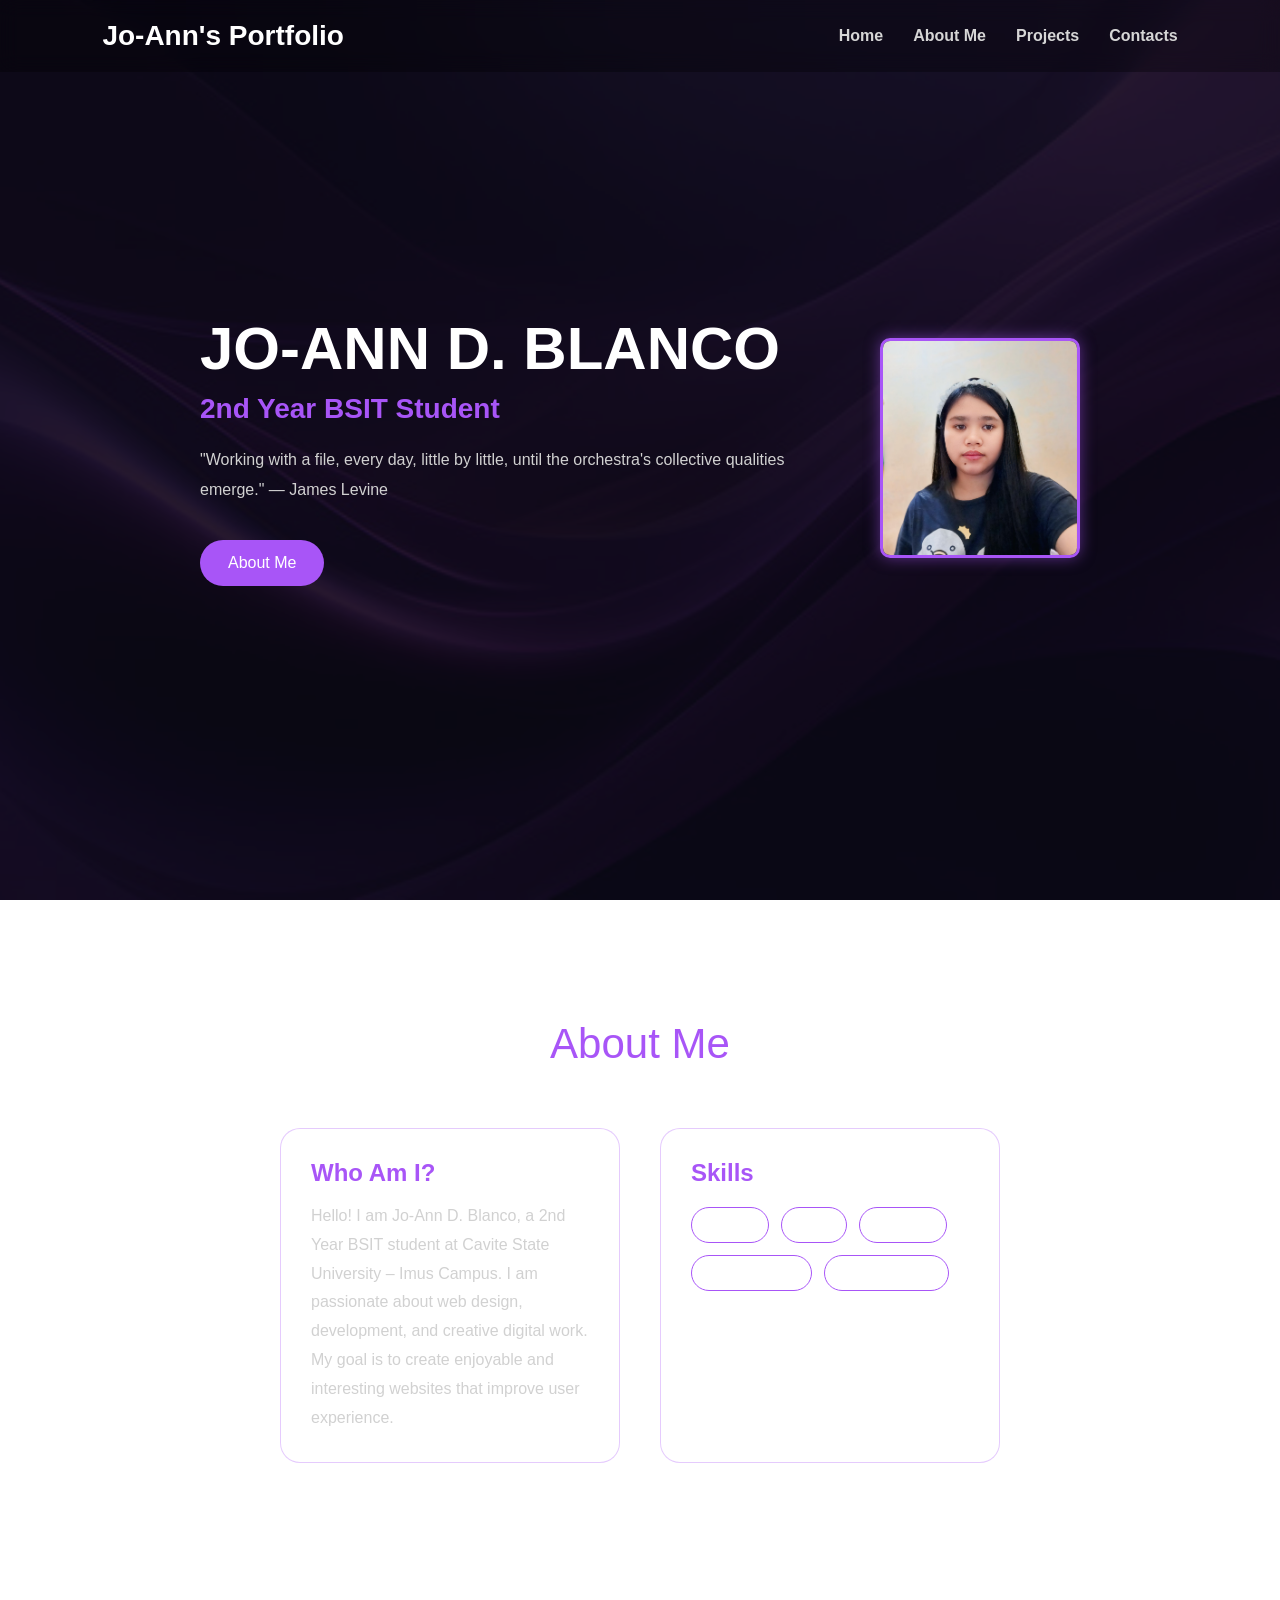
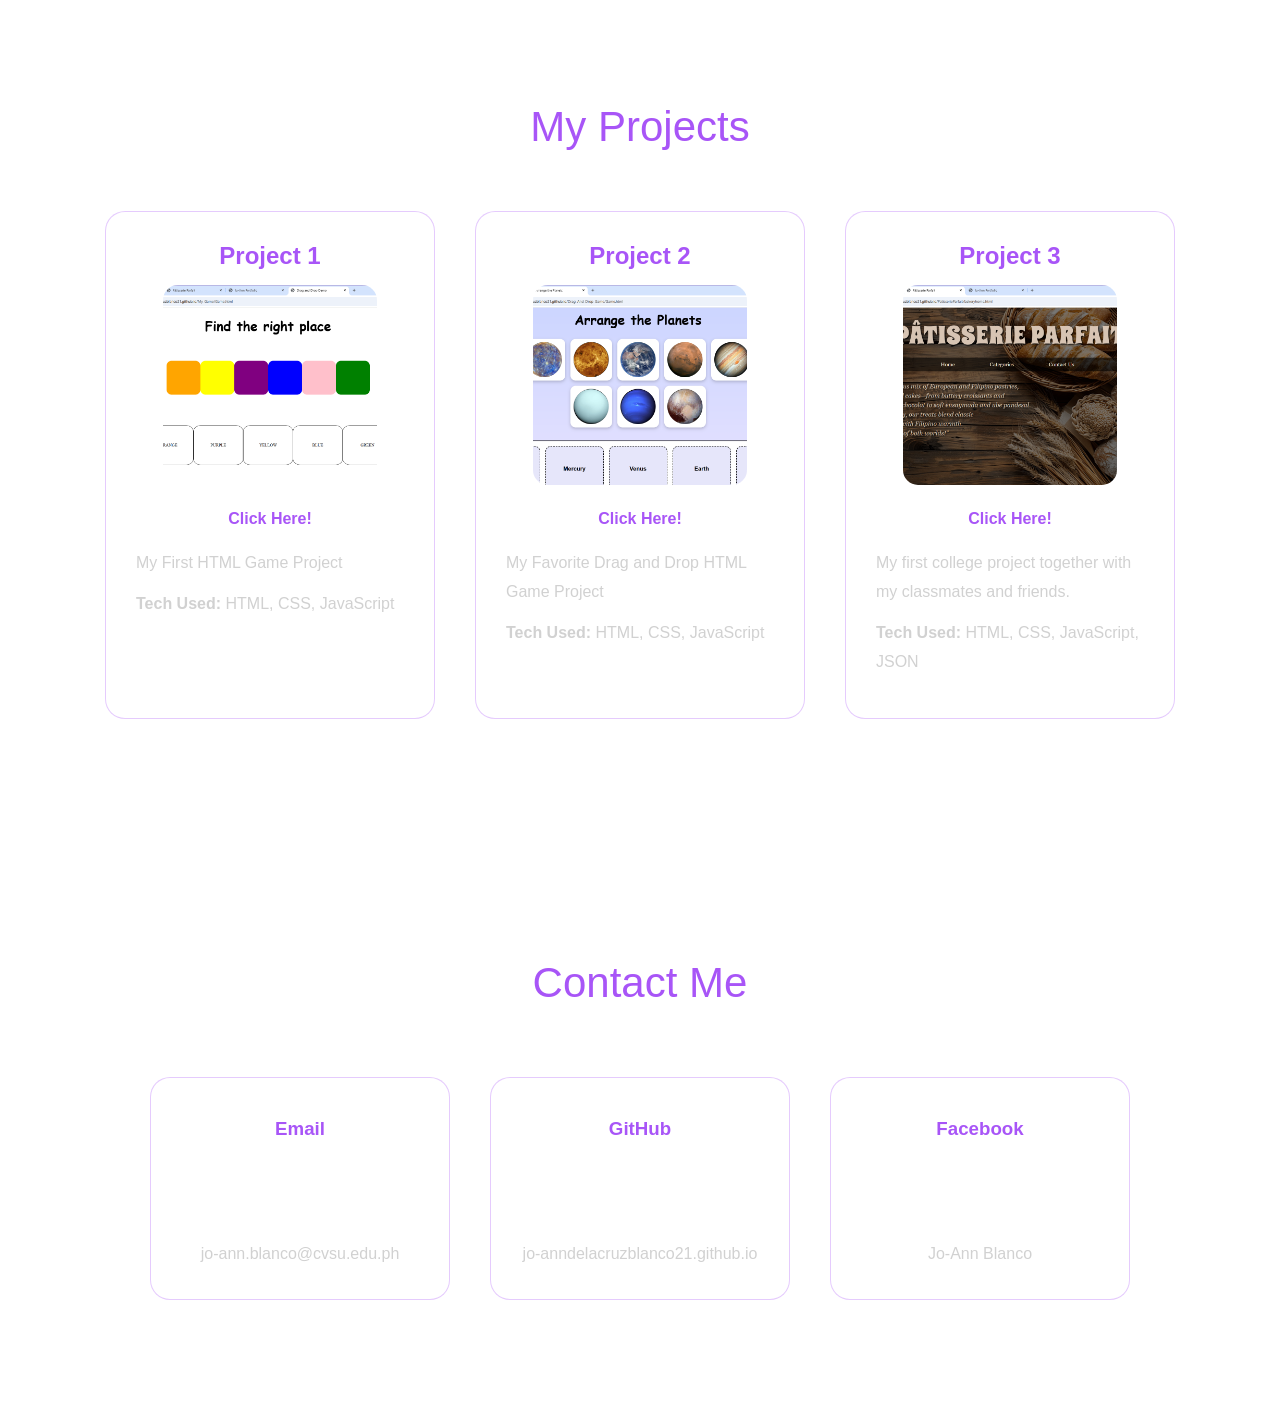
<file: index.html>
<!DOCTYPE html>
<html lang="en">
<head>
    <meta charset="UTF-8">
    <meta name="viewport" content="width=device-width, initial-scale=1.0">
    <title>Jo-Ann Portfolio</title>
    <link rel="stylesheet" href="style.css">
</head>

<body>
<nav>
    <h1>Jo-Ann's Portfolio</h1>

    <ul>
        <li><a href="#hero">Home</a></li>
        <li><a href="#about">About Me</a></li>
        <li><a href="#projects">Projects</a></li>
        <li><a href="#contact">Contacts</a></li>
    </ul>
</nav>

<section id="hero" class="hero">
    <div class="hero-text">
        <h2>JO-ANN D. BLANCO</h2>
        <h3>2nd Year BSIT Student</h3>

        <p> "Working with a file, every day, little by little, until the orchestra's collective qualities emerge." — James Levine </p>
        <a href="#about" class="btn1">About Me</a>
    </div>

    <div class="hero-image">
        <img src="me.jpg" alt="Profile Picture">
    </div>

</section>

<section id="about">
    <div class="section-title">About Me</div>
    <div class="about-container">

        <div class="about-card">
            <h2>Who Am I?</h2>
            <p> Hello! I am Jo-Ann D. Blanco, a 2nd Year BSIT student at Cavite State University – Imus Campus. I am passionate about web design, development, and creative digital work. My goal is to create enjoyable and interesting websites that improve user experience. </p>
        </div>

        <div class="about-card">
            <h2>Skills</h2>

            <div class="skills">
                <span>HTML</span>
                <span>CSS</span>
                <span>MySQL</span>
                <span>Web Design</span>
                <span>Photography</span>
            </div>
        </div>
    </div>
</section>

<section id="projects">
    <div class="section-title">My Projects</div>
    <div class="projects-container">

        <div class="project-card">
            <h2>Project 1</h2>
            <img src="Colors.png" alt="Game Project">
            <p><a href="https://jo-anndelacruzblanco21.github.io/My_Game/Game.html" target="_blank"> Click Here! </a></p>
            <p>My First HTML Game Project</p>
            <p><strong>Tech Used:</strong> HTML, CSS, JavaScript</p>
        </div>

        <div class="project-card">
            <h2>Project 2</h2>
            <img src="Planets.png" alt="Planet Game">
            <p><a href="https://jo-anndelacruzblanco21.github.io/Drag_And_Drop_Game/Game.html" target="_blank"> Click Here! </a></p>

            <p>My Favorite Drag and Drop HTML Game Project</p>
            <p><strong>Tech Used:</strong> HTML, CSS, JavaScript</p>
        </div>

        <div class="project-card">
            <h2>Project 3</h2>
            <img src="Cafe.png" alt="Cafe Website">
            <p><a href="https://jo-anndelacruzblanco21.github.io/PatisserieParfait/bakeryhome.html" target="_blank"> Click Here! </a></p>
            <p> My first college project together with my classmates and friends. </p>
            <p><strong>Tech Used:</strong> HTML, CSS, JavaScript, JSON</p>
        </div>
    </div>
</section>

<section id="contact">
    <div class="section-title">Contact Me</div>

    <div class="contact-container">
        <div class="contact-card">
            <h3>Email</h3>
            <p>jo-ann.blanco@cvsu.edu.ph</p>
        </div>

        <div class="contact-card">
            <h3>GitHub</h3>
            <a href="https://jo-anndelacruzblanco21.github.io" target="_blank"> jo-anndelacruzblanco21.github.io </a>
        </div>

        <div class="contact-card">
            <h3>Facebook</h3>
            <p>Jo-Ann Blanco</p>
        </div>
    </div>
</section>
</body>
</html>
</file>
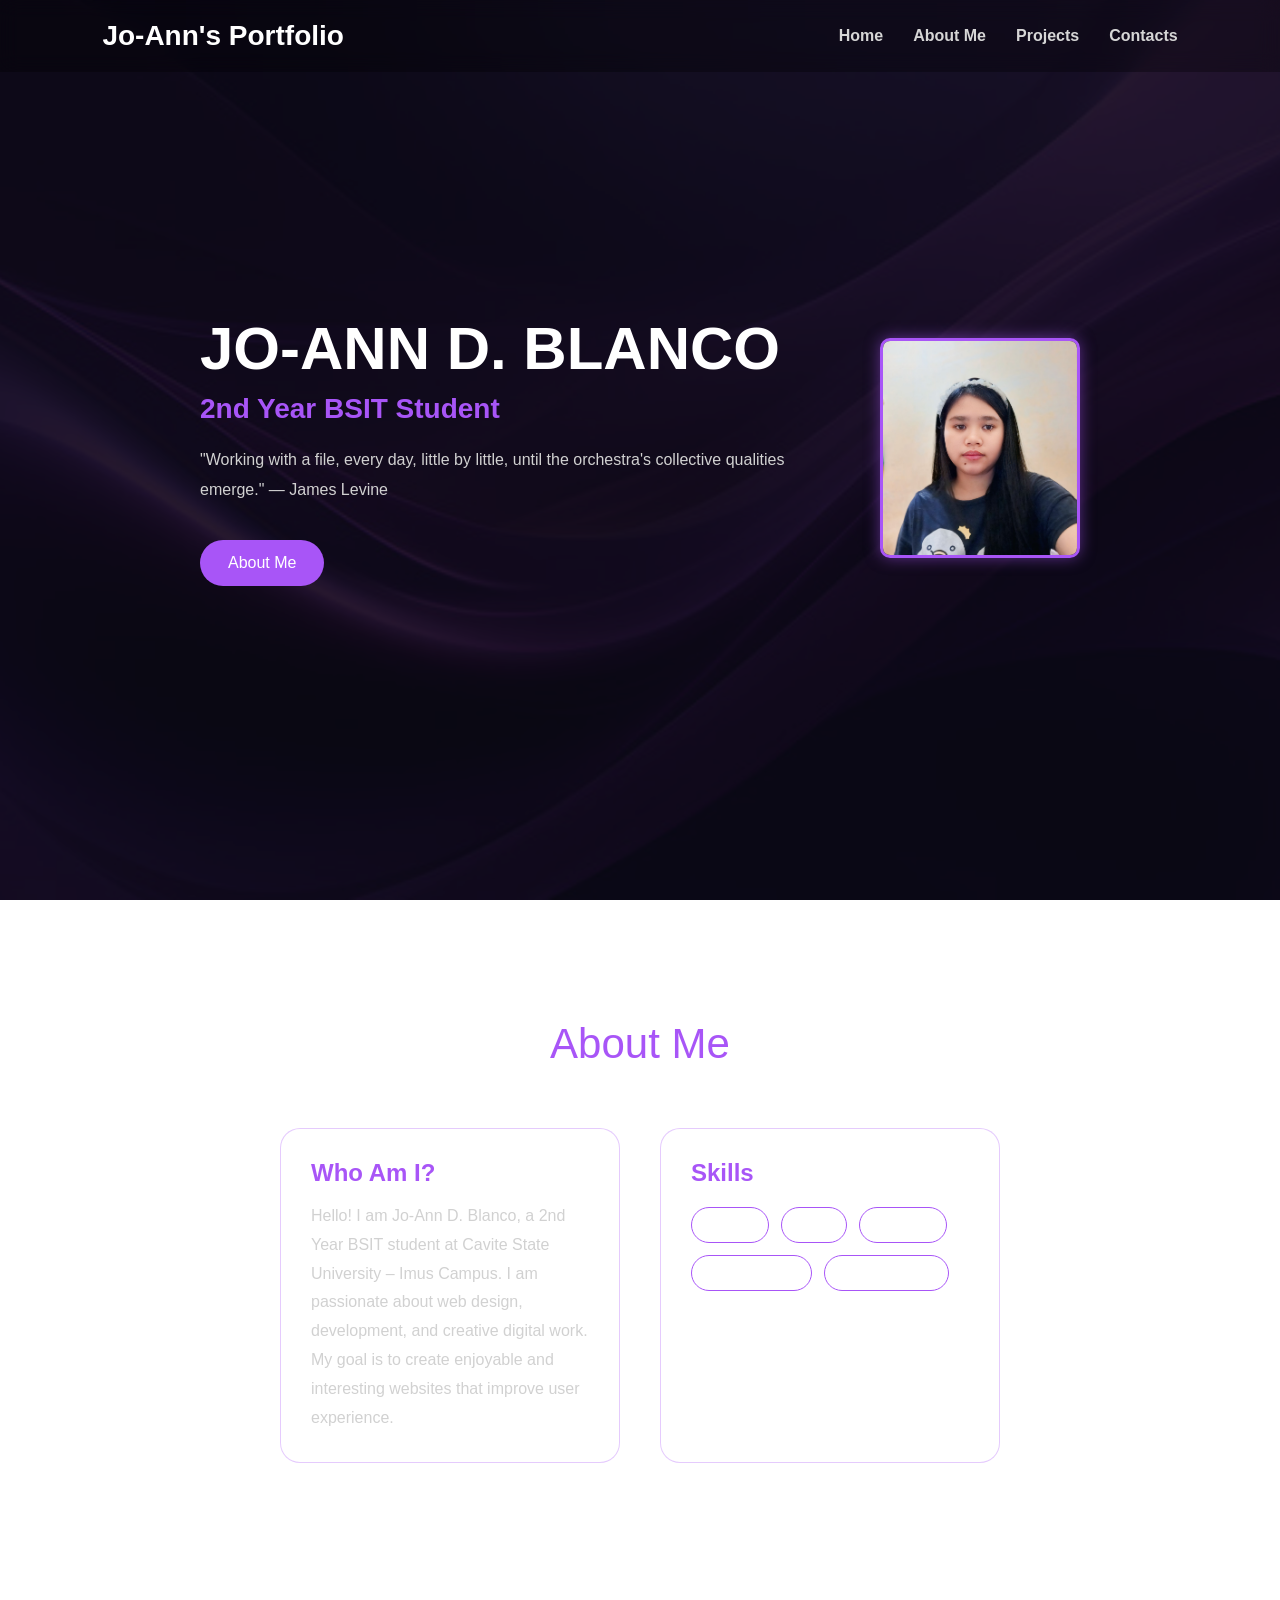
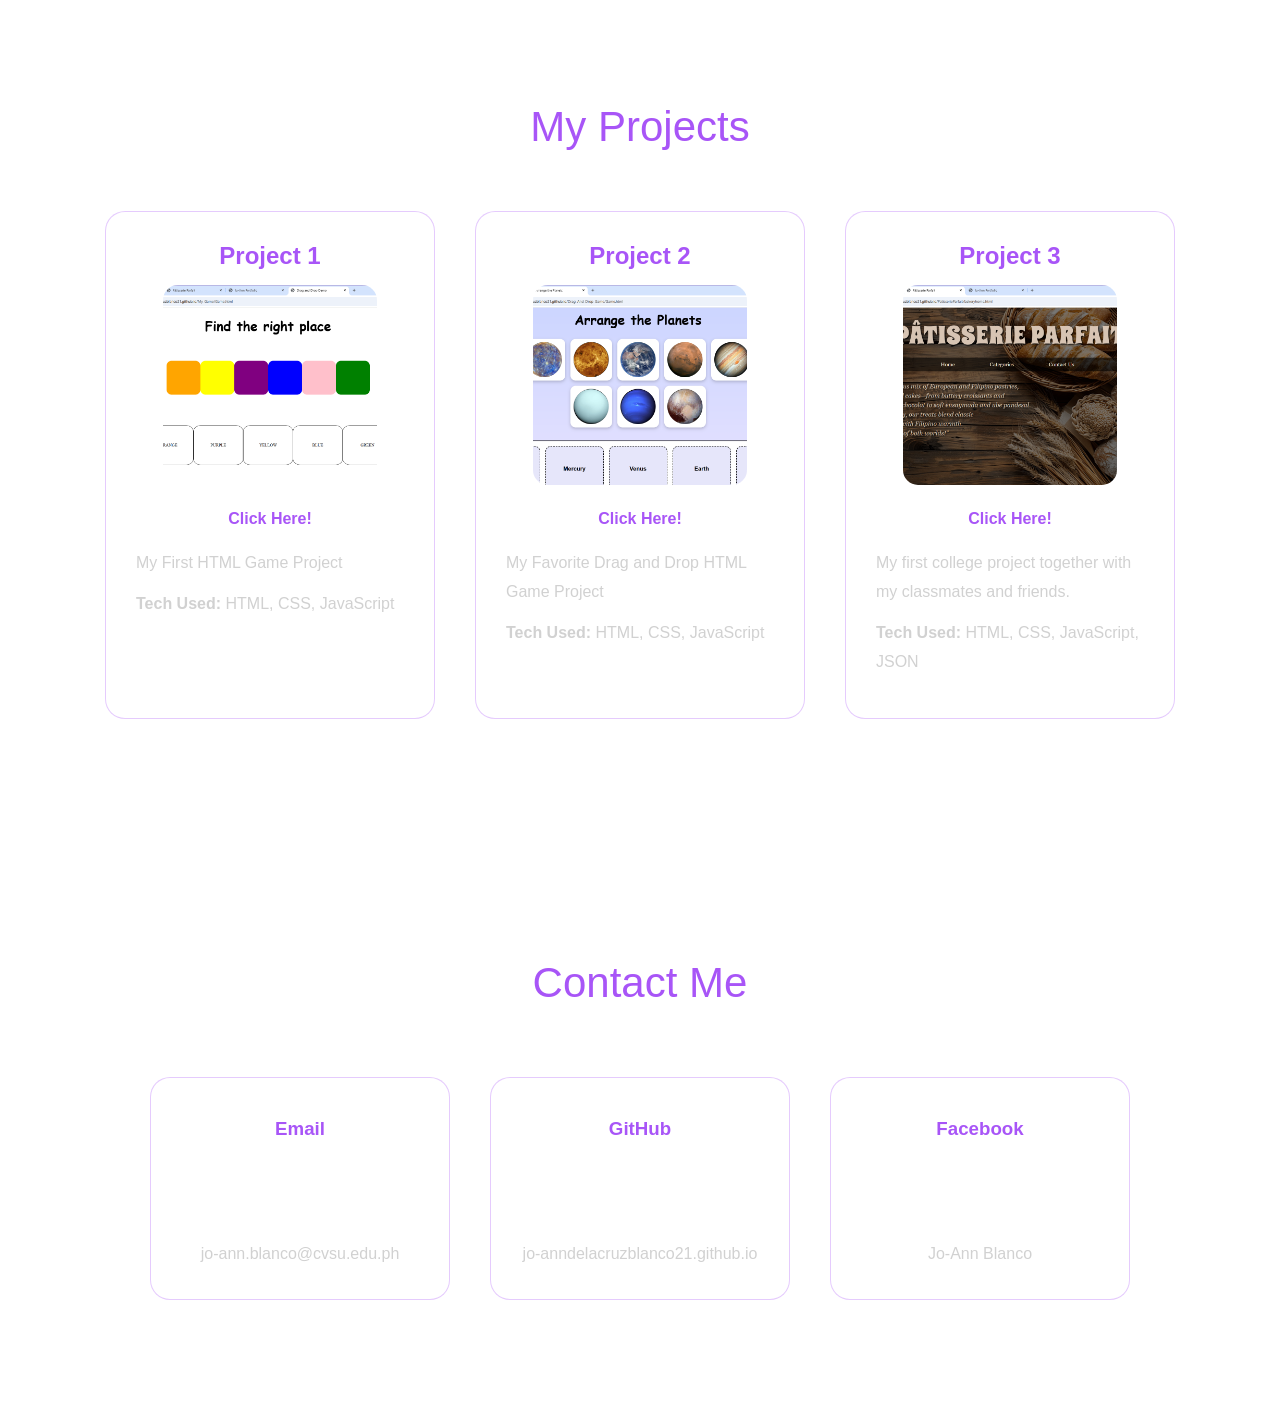
<file: project.html>
<!DOCTYPE html>
<html lang="en">
<head>
    <meta charset="UTF-8">
    <meta name="viewport" content="width=device-width, initial-scale=1.0">
    <title>Jo-Ann Portfolio</title>
    <link rel="stylesheet" href="project.css">
</head>

<body>
<nav>
    <h1>Jo-Ann's Portfolio</h1>

    <ul>
        <li><a href="#hero">Home</a></li>
        <li><a href="#about">About Me</a></li>
        <li><a href="#projects">Projects</a></li>
        <li><a href="#contact">Contacts</a></li>
    </ul>
</nav>

<section id="hero" class="hero">
    <div class="hero-text">
        <h2>JO-ANN D. BLANCO</h2>
        <h3>2nd Year BSIT Student</h3>

        <p> "Working with a file, every day, little by little, until the orchestra's collective qualities emerge." — James Levine </p>
        <a href="#about" class="btn1">About Me</a>
    </div>

    <div class="hero-image">
        <img src="me.jpg" alt="Profile Picture">
    </div>

</section>

<section id="about">
    <div class="section-title">About Me</div>
    <div class="about-container">

        <div class="about-card">
            <h2>Who Am I?</h2>
            <p> Hello! I am Jo-Ann D. Blanco, a 2nd Year BSIT student at Cavite State University – Imus Campus. I am passionate about web design, development, and creative digital work. My goal is to create enjoyable and interesting websites that improve user experience. </p>
        </div>

        <div class="about-card">
            <h2>Skills</h2>

            <div class="skills">
                <span>HTML</span>
                <span>CSS</span>
                <span>MySQL</span>
                <span>Web Design</span>
                <span>Photography</span>
            </div>
        </div>
    </div>
</section>

<section id="projects">
    <div class="section-title">My Projects</div>
    <div class="projects-container">

        <div class="project-card">
            <h2>Project 1</h2>
            <img src="Colors.png" alt="Game Project">
            <p><a href="https://jo-anndelacruzblanco21.github.io/My_Game/Game.html" target="_blank"> Click Here! </a></p>
            <p>My First HTML Game Project</p>
            <p><strong>Tech Used:</strong> HTML, CSS, JavaScript</p>
        </div>

        <div class="project-card">
            <h2>Project 2</h2>
            <img src="Planets.png" alt="Planet Game">
            <p><a href="https://jo-anndelacruzblanco21.github.io/Drag_And_Drop_Game/Game.html" target="_blank"> Click Here! </a></p>

            <p>My Favorite Drag and Drop HTML Game Project</p>
            <p><strong>Tech Used:</strong> HTML, CSS, JavaScript</p>
        </div>

        <div class="project-card">
            <h2>Project 3</h2>
            <img src="Cafe.png" alt="Cafe Website">
            <p><a href="https://jo-anndelacruzblanco21.github.io/PatisserieParfait/bakeryhome.html" target="_blank"> Click Here! </a></p>
            <p> My first college project together with my classmates and friends. </p>
            <p><strong>Tech Used:</strong> HTML, CSS, JavaScript, JSON</p>
        </div>
    </div>
</section>

<section id="contact">
    <div class="section-title">Contact Me</div>

    <div class="contact-container">
        <div class="contact-card">
            <h3>Email</h3>
            <p>jo-ann.blanco@cvsu.edu.ph</p>
        </div>

        <div class="contact-card">
            <h3>GitHub</h3>
            <a href="https://jo-anndelacruzblanco21.github.io" target="_blank"> jo-anndelacruzblanco21.github.io </a>
        </div>

        <div class="contact-card">
            <h3>Facebook</h3>
            <p>Jo-Ann Blanco</p>
        </div>
    </div>
</section>
</body>
</html>
</file>
<file: style.css>
* {
    margin: 0;
    padding: 0;
    box-sizing: border-box;
    font-family: "Segoe UI", sans-serif;
}

html {
    scroll-behavior: smooth;
}

body {
    background: url("background.jpg") center/cover no-repeat fixed;
    color: white;
    overflow-x: hidden;
    position: relative;
}

body::before {
    content: "";
    position: fixed;
    inset: 0;
    background: rgba(10, 10, 18, 0.88);
    z-index: -1;
}

/* NAVIGATION */
nav {
    position: fixed;
    top: 0;
    width: 100%;
    padding: 20px 8%;
    display: flex;
    justify-content: space-between;
    align-items: center;
    background: rgba(0,0,0,0.3);
    backdrop-filter: blur(10px);
    z-index: 1000;
}

nav h1 {
    color: white;
    font-size: 28px;
}

nav ul {
    display: flex;
    list-style: none;
    gap: 30px;
}

nav ul li a {
    text-decoration: none;
    color: #d6d6d6;
    font-weight: 600;
    transition: 0.3s ease;
    position: relative;
}

nav ul li a::after {
    content: "";
    position: absolute;
    left: 0;
    bottom: -5px;
    width: 0%;
    height: 2px;
    background: #a855f7;
    transition: 0.3s;
}

nav ul li a:hover {
    color: #a855f7;
}

nav ul li a:hover::after {
    width: 100%;
}

/* SECTIONS */
section {
    padding: 120px 8%;
}

/* HERO */
.hero {
    min-height: 100vh;
    display: flex;
    justify-content: center;
    align-items: center;
    gap: 80px;
    flex-wrap: wrap;
}

.hero-text {
    flex: 1;
    max-width: 600px;
}

.hero-text h2 {
    font-size: 60px;
    margin-bottom: 10px;
}

.hero-text h3 {
    color: #a855f7;
    margin-bottom: 20px;
    font-size: 28px;
}

.hero-text p {
    color: #d1d1d1;
    line-height: 1.9;
    margin-bottom: 35px;
}

/* HERO IMAGE (2x2 ID STYLE) */
.hero-image img {
    width: 200px;
    height: 220px;
    object-fit: cover;
    border-radius: 10px;
    border: 3px solid #a855f7;
    box-shadow: 0 0 15px rgba(168,85,247,0.5);
}

/* BUTTON */
.btn1 {
    display: inline-block;
    background: #a855f7;
    color: white;
    text-decoration: none;
    padding: 14px 28px;
    border-radius: 30px;
    transition: 0.3s ease;
}

.btn1:hover {
    background: #9333ea;
    transform: translateY(-3px);
}

/* SECTION TITLE */
.section-title {
    text-align: center;
    font-size: 42px;
    color: #a855f7;
    margin-bottom: 60px;
}

/* ABOUT */
.about-container {
    display: flex;
    justify-content: center;
    gap: 40px;
    flex-wrap: wrap;
}

.about-card {
    width: 340px;
    background: rgba(255,255,255,0.05);
    border: 1px solid rgba(168,85,247,0.3);
    padding: 30px;
    border-radius: 20px;
    backdrop-filter: blur(8px);
    transition: 0.3s ease;
}

.about-card:hover {
    transform: translateY(-5px);
    border-color: #a855f7;
}

.about-card h2 {
    color: #a855f7;
    margin-bottom: 15px;
}

.about-card p {
    color: #d1d1d1;
    line-height: 1.8;
}

/* SKILLS */
.skills {
    display: flex;
    flex-wrap: wrap;
    gap: 12px;
    margin-top: 20px;
}

.skills span {
    border: 1px solid #a855f7;
    padding: 8px 16px;
    border-radius: 20px;
}

.skills span:hover {
    background: #a855f7;
}

/* PROJECTS */
.projects-container {
    display: flex;
    justify-content: center;
    gap: 40px;
    flex-wrap: wrap;
}

.project-card {
    width: 330px;
    background: rgba(255,255,255,0.05);
    border: 1px solid rgba(168,85,247,0.3);
    padding: 30px;
    border-radius: 20px;
    backdrop-filter: blur(8px);
    transition: 0.3s ease;
}

.project-card:hover {
    transform: translateY(-5px);
    border-color: #a855f7;
}

.project-card h2 {
    color: #a855f7;
    margin-bottom: 15px;
    text-align: center;
}

.project-card img {
    display: block;
    margin: 0 auto 20px auto;
    width: 80%;
    height: 200px;
    object-fit: cover;
    border-radius: 15px;
}

.project-card p {
    color: #d1d1d1;
    line-height: 1.8;
    margin-bottom: 12px;
}

/* PROJECT LINK */
.project-card a {
    display: block;
    width: fit-content;
    margin: 0 auto 15px auto;
    text-decoration: none;
    color: #a855f7;
    font-weight: bold;
}

.project-card a:hover {
    color: white;
}

/* CONTACT */
.contact-container {
    display: flex;
    justify-content: center;
    gap: 40px;
    flex-wrap: wrap;
}

.contact-card {
    margin-top: 10px;
    width: 300px;
    background: rgba(255,255,255,0.05);
    border: 1px solid rgba(168,85,247,0.3);
    padding: 30px;
    border-radius: 20px;
    text-align: center;
    backdrop-filter: blur(8px);
    transition: 0.3s ease;
}

.contact-card:hover {
    transform: translateY(-5px);
    border-color: #a855f7;
}

.contact-card h3 {
    color: #a855f7;
    margin-top: 10px;
    margin-bottom: 100px;
}

.contact-card p,
.contact-card a {
    color: #d1d1d1;
    text-decoration: none;
    line-height: 1.8;
}

.contact-card a:hover {
    color: #a855f7;
}

/* RESPONSIVE */
@media (max-width: 768px) {

    nav {
        flex-direction: column;
        gap: 15px;
    }

    nav ul {
        flex-wrap: wrap;
        justify-content: center;
    }

    .hero {
        flex-direction: column-reverse;
        text-align: center;
    }

    .hero-text h2 {
        font-size: 40px;
    }

    .hero-image img {
        width: 100px;
        height: 100px;
    }

    .about-card,
    .project-card,
    .contact-card {
        width: 100%;
    }
}
</file>
<file: project.css>
* {
    margin: 0;
    padding: 0;
    box-sizing: border-box;
    font-family: "Segoe UI", sans-serif;
}

html {
    scroll-behavior: smooth;
}

body {
    background: url("background.jpg") center/cover no-repeat fixed;
    color: white;
    overflow-x: hidden;
    position: relative;
}

body::before {
    content: "";
    position: fixed;
    inset: 0;
    background: rgba(10, 10, 18, 0.88);
    z-index: -1;
}

/* NAVIGATION */
nav {
    position: fixed;
    top: 0;
    width: 100%;
    padding: 20px 8%;
    display: flex;
    justify-content: space-between;
    align-items: center;
    background: rgba(0,0,0,0.3);
    backdrop-filter: blur(10px);
    z-index: 1000;
}

nav h1 {
    color: white;
    font-size: 28px;
}

nav ul {
    display: flex;
    list-style: none;
    gap: 30px;
}

nav ul li a {
    text-decoration: none;
    color: #d6d6d6;
    font-weight: 600;
    transition: 0.3s ease;
    position: relative;
}

nav ul li a::after {
    content: "";
    position: absolute;
    left: 0;
    bottom: -5px;
    width: 0%;
    height: 2px;
    background: #a855f7;
    transition: 0.3s;
}

nav ul li a:hover {
    color: #a855f7;
}

nav ul li a:hover::after {
    width: 100%;
}

/* SECTIONS */
section {
    padding: 120px 8%;
}

/* HERO */
.hero {
    min-height: 100vh;
    display: flex;
    justify-content: center;
    align-items: center;
    gap: 80px;
    flex-wrap: wrap;
}

.hero-text {
    flex: 1;
    max-width: 600px;
}

.hero-text h2 {
    font-size: 60px;
    margin-bottom: 10px;
}

.hero-text h3 {
    color: #a855f7;
    margin-bottom: 20px;
    font-size: 28px;
}

.hero-text p {
    color: #d1d1d1;
    line-height: 1.9;
    margin-bottom: 35px;
}

/* HERO IMAGE (2x2 ID STYLE) */
.hero-image img {
    width: 200px;
    height: 220px;
    object-fit: cover;
    border-radius: 10px;
    border: 3px solid #a855f7;
    box-shadow: 0 0 15px rgba(168,85,247,0.5);
}

/* BUTTON */
.btn1 {
    display: inline-block;
    background: #a855f7;
    color: white;
    text-decoration: none;
    padding: 14px 28px;
    border-radius: 30px;
    transition: 0.3s ease;
}

.btn1:hover {
    background: #9333ea;
    transform: translateY(-3px);
}

/* SECTION TITLE */
.section-title {
    text-align: center;
    font-size: 42px;
    color: #a855f7;
    margin-bottom: 60px;
}

/* ABOUT */
.about-container {
    display: flex;
    justify-content: center;
    gap: 40px;
    flex-wrap: wrap;
}

.about-card {
    width: 340px;
    background: rgba(255,255,255,0.05);
    border: 1px solid rgba(168,85,247,0.3);
    padding: 30px;
    border-radius: 20px;
    backdrop-filter: blur(8px);
    transition: 0.3s ease;
}

.about-card:hover {
    transform: translateY(-5px);
    border-color: #a855f7;
}

.about-card h2 {
    color: #a855f7;
    margin-bottom: 15px;
}

.about-card p {
    color: #d1d1d1;
    line-height: 1.8;
}

/* SKILLS */
.skills {
    display: flex;
    flex-wrap: wrap;
    gap: 12px;
    margin-top: 20px;
}

.skills span {
    border: 1px solid #a855f7;
    padding: 8px 16px;
    border-radius: 20px;
}

.skills span:hover {
    background: #a855f7;
}

/* PROJECTS */
.projects-container {
    display: flex;
    justify-content: center;
    gap: 40px;
    flex-wrap: wrap;
}

.project-card {
    width: 330px;
    background: rgba(255,255,255,0.05);
    border: 1px solid rgba(168,85,247,0.3);
    padding: 30px;
    border-radius: 20px;
    backdrop-filter: blur(8px);
    transition: 0.3s ease;
}

.project-card:hover {
    transform: translateY(-5px);
    border-color: #a855f7;
}

.project-card h2 {
    color: #a855f7;
    margin-bottom: 15px;
    text-align: center;
}

.project-card img {
    display: block;
    margin: 0 auto 20px auto;
    width: 80%;
    height: 200px;
    object-fit: cover;
    border-radius: 15px;
}

.project-card p {
    color: #d1d1d1;
    line-height: 1.8;
    margin-bottom: 12px;
}

/* PROJECT LINK */
.project-card a {
    display: block;
    width: fit-content;
    margin: 0 auto 15px auto;
    text-decoration: none;
    color: #a855f7;
    font-weight: bold;
}

.project-card a:hover {
    color: white;
}

/* CONTACT */
.contact-container {
    display: flex;
    justify-content: center;
    gap: 40px;
    flex-wrap: wrap;
}

.contact-card {
    margin-top: 10px;
    width: 300px;
    background: rgba(255,255,255,0.05);
    border: 1px solid rgba(168,85,247,0.3);
    padding: 30px;
    border-radius: 20px;
    text-align: center;
    backdrop-filter: blur(8px);
    transition: 0.3s ease;
}

.contact-card:hover {
    transform: translateY(-5px);
    border-color: #a855f7;
}

.contact-card h3 {
    color: #a855f7;
    margin-top: 10px;
    margin-bottom: 100px;
}

.contact-card p,
.contact-card a {
    color: #d1d1d1;
    text-decoration: none;
    line-height: 1.8;
}

.contact-card a:hover {
    color: #a855f7;
}

/* RESPONSIVE */
@media (max-width: 768px) {

    nav {
        flex-direction: column;
        gap: 15px;
    }

    nav ul {
        flex-wrap: wrap;
        justify-content: center;
    }

    .hero {
        flex-direction: column-reverse;
        text-align: center;
    }

    .hero-text h2 {
        font-size: 40px;
    }

    .hero-image img {
        width: 100px;
        height: 100px;
    }

    .about-card,
    .project-card,
    .contact-card {
        width: 100%;
    }
}
</file>
